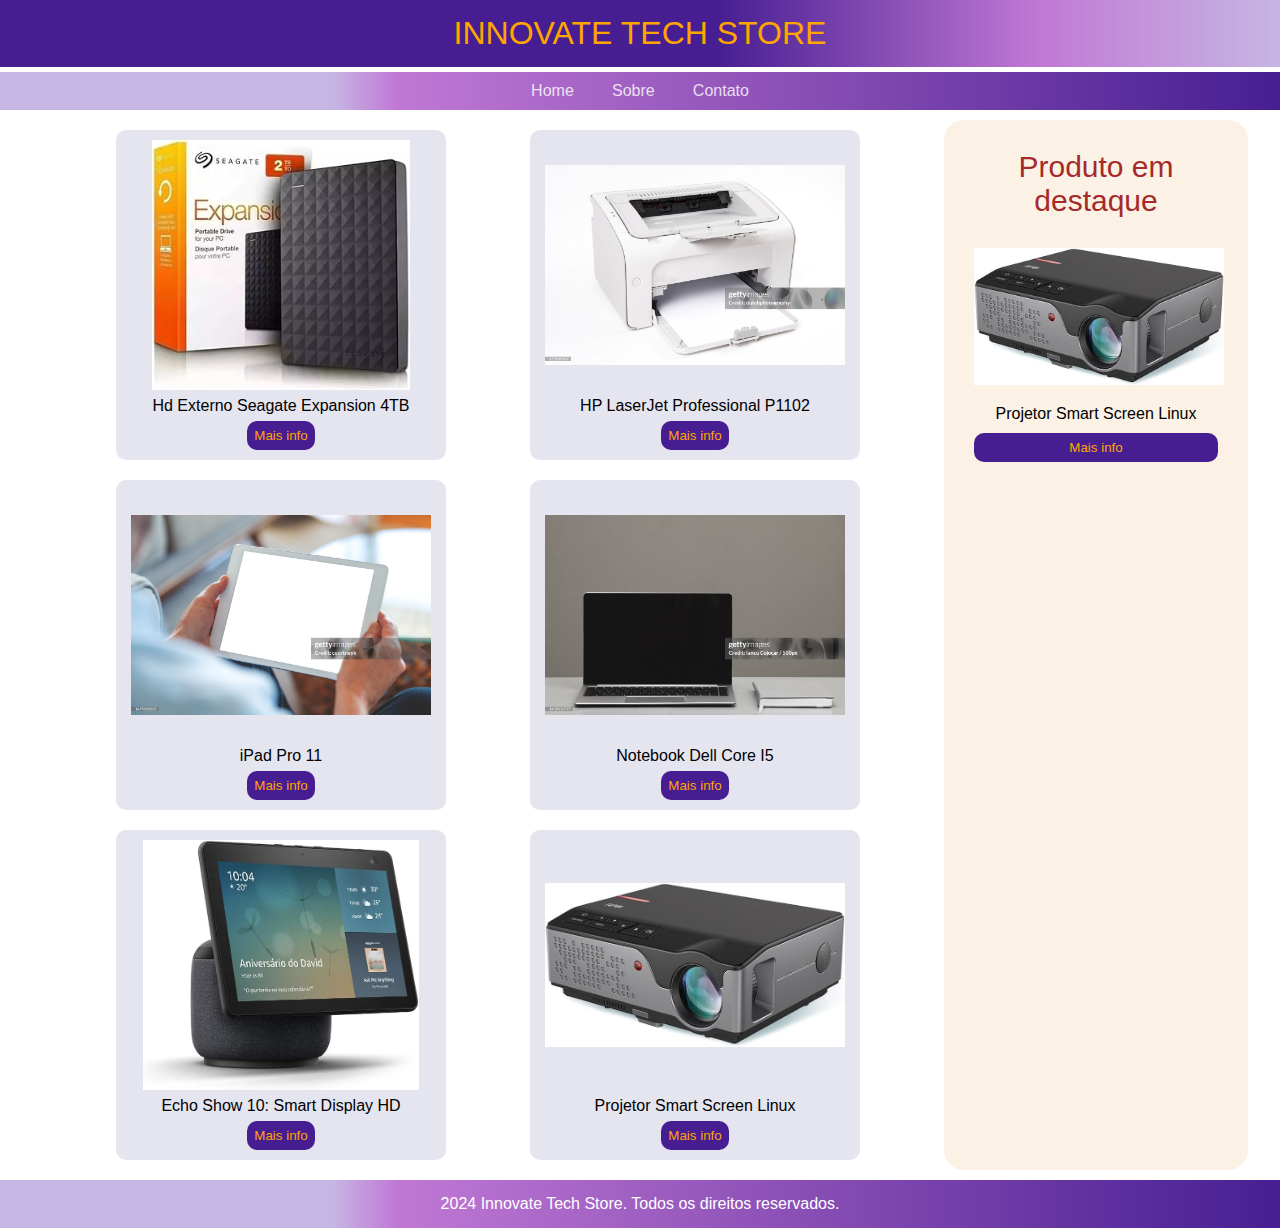
<file: U4/index.html>
<!DOCTYPE html>
<html lang="en">

<head>
  <meta charset="UTF-8">
  <meta http-equiv="X-UA-Compatible" content="IE=edge">
  <meta name="viewport" content="width=device-width, initial-scale=1.0">
  <link rel="stylesheet" href="style.css">
  <title>Produtos de Tecnologia</title>
</head>

<body>
  <header></header>

  <nav>
    <section id="nav-section"></section>
  </nav>

  <div id="generic-main">
    <main>

    </main>

    <aside></aside>
  </div>

  <footer></footer>

  <script src="./script.js"></script>
</body>

</html>
</file>
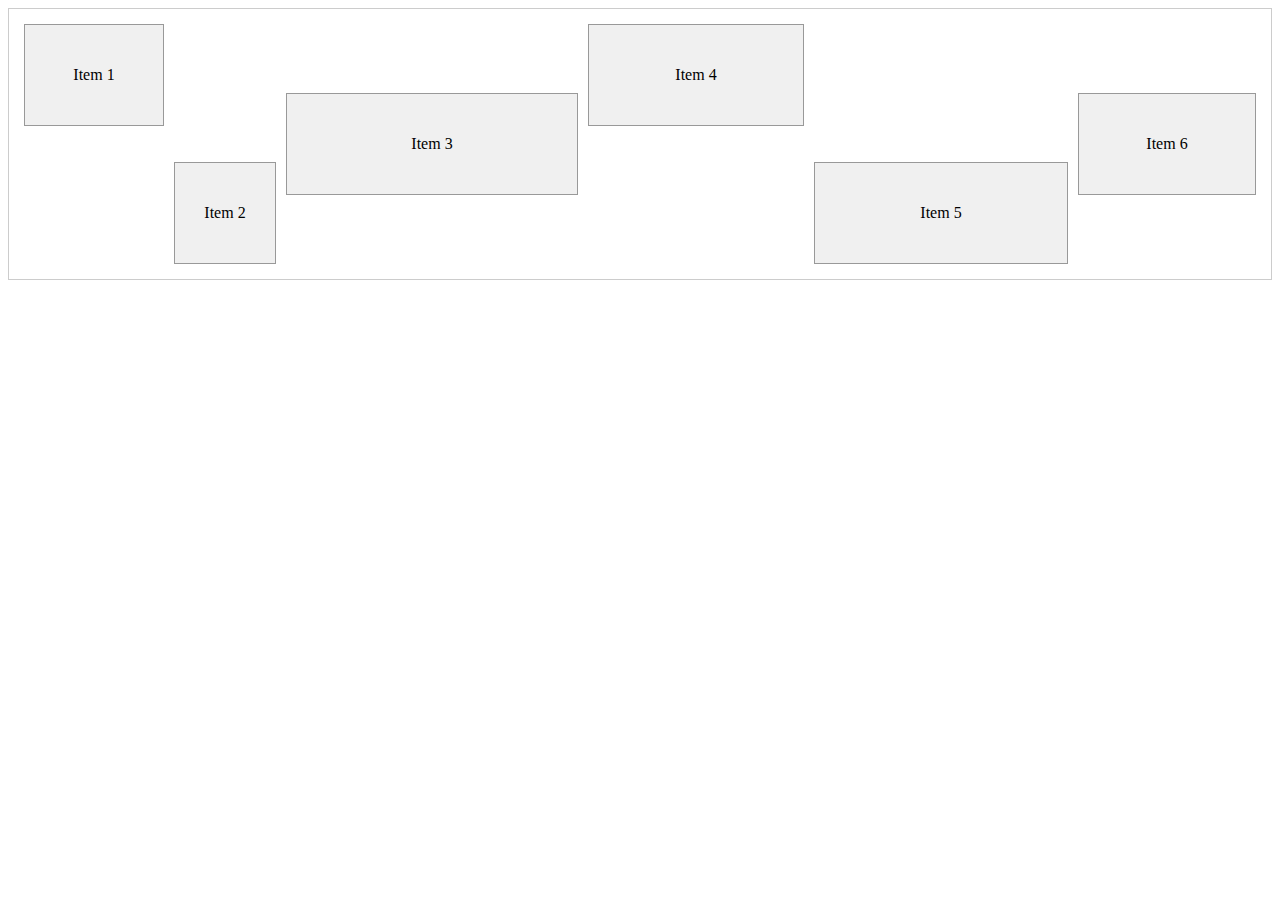
<file: U3/1-exemplo/index.html>
<!DOCTYPE html>
<html lang="pt-BR">

<head>
  <meta charset="UTF-8">
  <meta name="viewport" content="width=device-width, initial-scale=1.0">
  <link rel="stylesheet" href="style.css">
  <title>Exemplo Flexbox</title>
</head>

<body>
  <div class="container">
    <div class="item">Item 1</div>
    <div class="item">Item 2</div>
    <div class="item">Item 3</div>
    <div class="item">Item 4</div>
    <div class="item">Item 5</div>
    <div class="item">Item 6</div>
  </div>
</body>

</html>
</file>
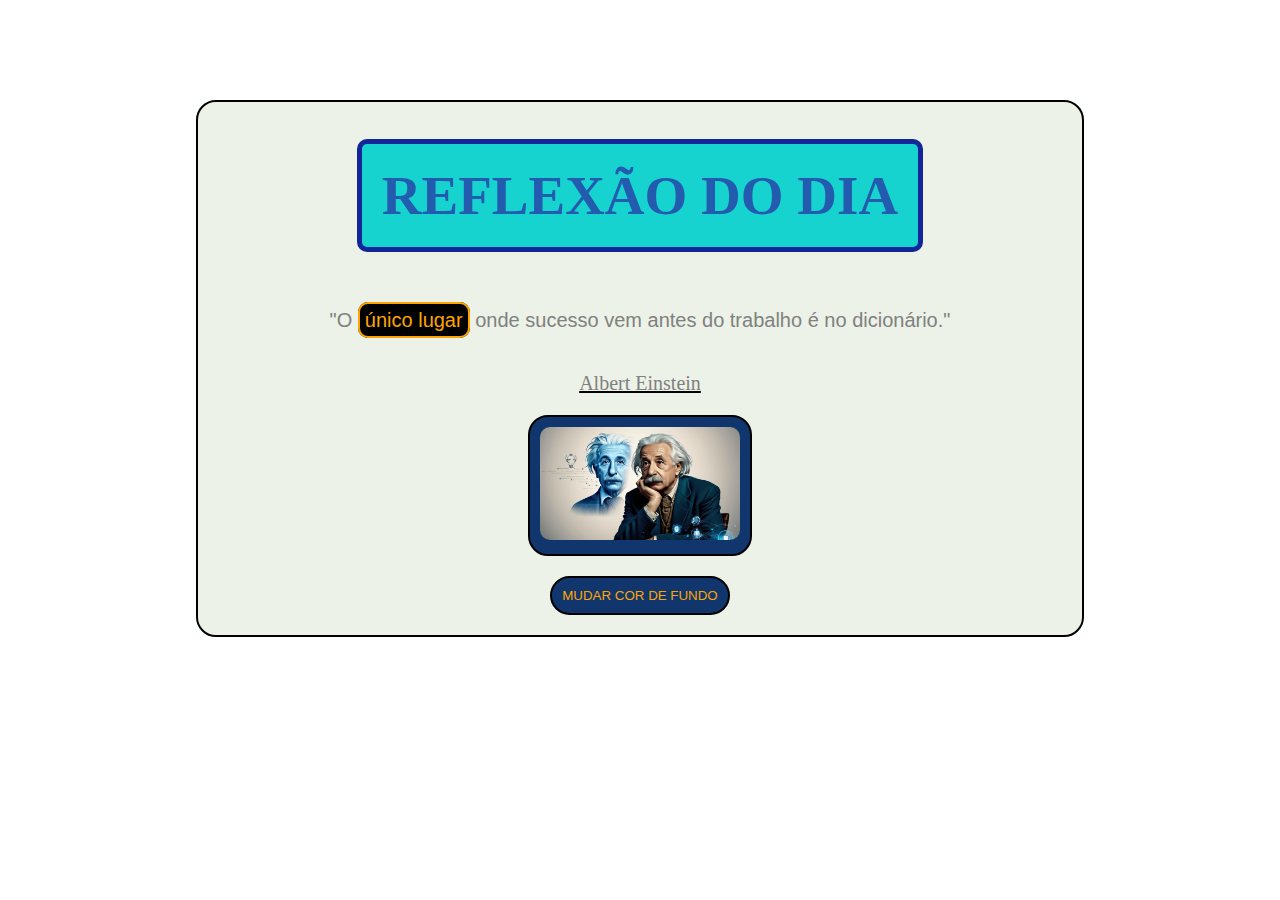
<file: U4/exemplo-1/index.html>
<!DOCTYPE html>
<html lang="en">

<head>
  <meta charset="UTF-8">
  <meta http-equiv="X-UA-Compatible" content="IE=edge">
  <meta name="viewport" content="width=device-width, initial-scale=1.0">
  <link rel="stylesheet" href="style.css">
  <title>Exemplo 1</title>
</head>

<body>
  <section id="sec-geral" class="secGeral">
    <h1 class="cabecalho">PENSAMENTO DO DIA</h1>

    <p class="text">"O <span>único lugar</span> onde sucesso vem antes do trabalho é no dicionário."</p>

    <p class="text">Albert Einstein</p>
  </section>

  <script src="./script.js"></script>
</body>

</html>
</file>
<file: U4/style.css>
* {
  margin: 0;
  padding: 0;
  box-sizing: border-box;
}

body {
  font-family: "Segoe UI",Roboto,"Helvetica Neue","Noto Sans","Liberation Sans",Arial,sans-serif;
}

header {
  padding: 15px 0px 15px;
  text-transform: uppercase;
  background: linear-gradient(90deg, rgba(65, 23, 142, 0.967) 56%, rgba(146, 19, 181, 0.572) 81%, rgb(198, 182, 227) 100%);
  margin-bottom: 5px;
  display: flex;
  justify-content: center;
}

h1 {
  font-weight: 400;
  color: orange;
}

nav {
  background: linear-gradient(90deg, rgb(198, 182, 227) 26%, rgba(146, 19, 181, 0.572) 31%, rgba(65, 23, 142, 0.967) 100%);
}

#nav-section {
  max-width: 20%;
  margin: auto;
  padding: 10px 0px;
  display: flex;
  justify-content: space-around;
}

.navElement a {
  text-decoration: none;
  color: white;
  opacity: 80%;
}

.navElement a:hover {
  opacity: 100%;
  color: rgba(65, 23, 142, 0.967);
}

#generic-main {
  max-width: 95%;
  margin: 10px auto;
  display: flex;
  justify-content: space-between;
}

main {
  width: 75%;
}

.section-main {
  display: flex;
  justify-content: space-evenly;
  flex-wrap: wrap;
}

.sectionElement {
  background-color: rgb(229, 229, 240);
  border-radius: 10px;
  width: 330px;
  height: 330px;
  margin: 10px 0px;
  padding: 10px 0px;
  overflow: hidden;
  display: flex;
  flex-direction: column;
  align-items: center;
  justify-content: space-between;
}

.sectionElement img {
  max-width: 300px;
  height: 250px;
  object-fit: contain;
}

.sectionElement p {
  text-align: center;
  margin: 5px;
}

button {
  background-color: rgba(65, 23, 142, 0.967);
  border-radius: 10px;
  border: none;
  padding: 7px;
  color: orange;
}

button:hover {
  cursor: pointer;
}

aside {
  background-color: rgb(251, 241, 229);
  border-radius: 20px;
  padding: 30px;
  width: 25%;
  display: flex;
  flex-direction: column;
}

.aside-inicial {
  text-align: center;
  font-size: 30px;
  color: brown;
}

aside p {
  margin-bottom: 10px;
}

aside img {
  margin: 20px auto;
  width: 250px;
}

#prod-destaque {
  text-align: center;
}

footer {
  text-align: center;
  padding: 15px 0px;
  background: linear-gradient(90deg, rgb(198, 182, 227) 26%, rgba(146, 19, 181, 0.572) 31%, rgba(65, 23, 142, 0.967) 100%);
  color: white;
}
</file>
<file: U3/1-exemplo/style.css>
.container {
  display: flex;
  justify-content: center;
  align-items: center;
  height: 250px;
  border: 1px solid #ccc;
  padding: 10px;
  /* flex-wrap: wrap; */
}

.item {
  width: 100px;
  height: 100px;
  background-color: #f0f0f0;
  border: 1px solid #999;
  text-align: center;
  line-height: 100px;
  margin: 5px;
}

.item:nth-child(1) {
  align-self: flex-start;
  flex-grow: 1;
  flex-shrink: 5;
}

.item:nth-child(2) {
  align-self: flex-end;
  flex-grow: 0;
  flex-shrink: 1;
}

.item:nth-child(3) {
  align-self: center;
  flex-grow: 5;
  flex-shrink: 3;
}

.item:nth-child(4) {
  align-self: flex-start;
  flex-grow: 3;
  flex-shrink: 2;
}

.item:nth-child(5) {
  align-self: flex-end;
  flex-grow: 4;
  flex-shrink: 4;
}

.item:nth-child(6) {
  align-self: center;
  flex-grow: 2;
  flex-shrink: 0;
}
</file>
<file: U4/exemplo-1/style.css>
section {
  max-width: 70%;
  margin: 100px auto;
  border: 2px solid black;
  border-radius: 20px;
  display: flex;
  flex-direction: column;
  align-items: center;
}

span {
  color: blue;
}

#titulo-h1 {
  font-size: 55px;
  color: rgb(35, 91, 175);
  background-color: rgb(22, 211, 208);
  border: 5px solid rgb(18, 38, 153);
  border-radius: 10px;
  padding: 20px;
}

#div-id {
  border-radius: 20px;
  border: 2px solid black;
  background-color: rgb(16, 54, 109);
  margin-bottom: 20px;
  padding: 10px;
}

#img {
  width: 200px;
  border-radius: 10px;
}

#id-botao {
  border-radius: 20px;
  border: 2px solid black;
  background-color: rgb(16, 54, 109);
  color: orange;
  text-transform: uppercase;
  margin-bottom: 20px;
  padding: 10px;
}
</file>
